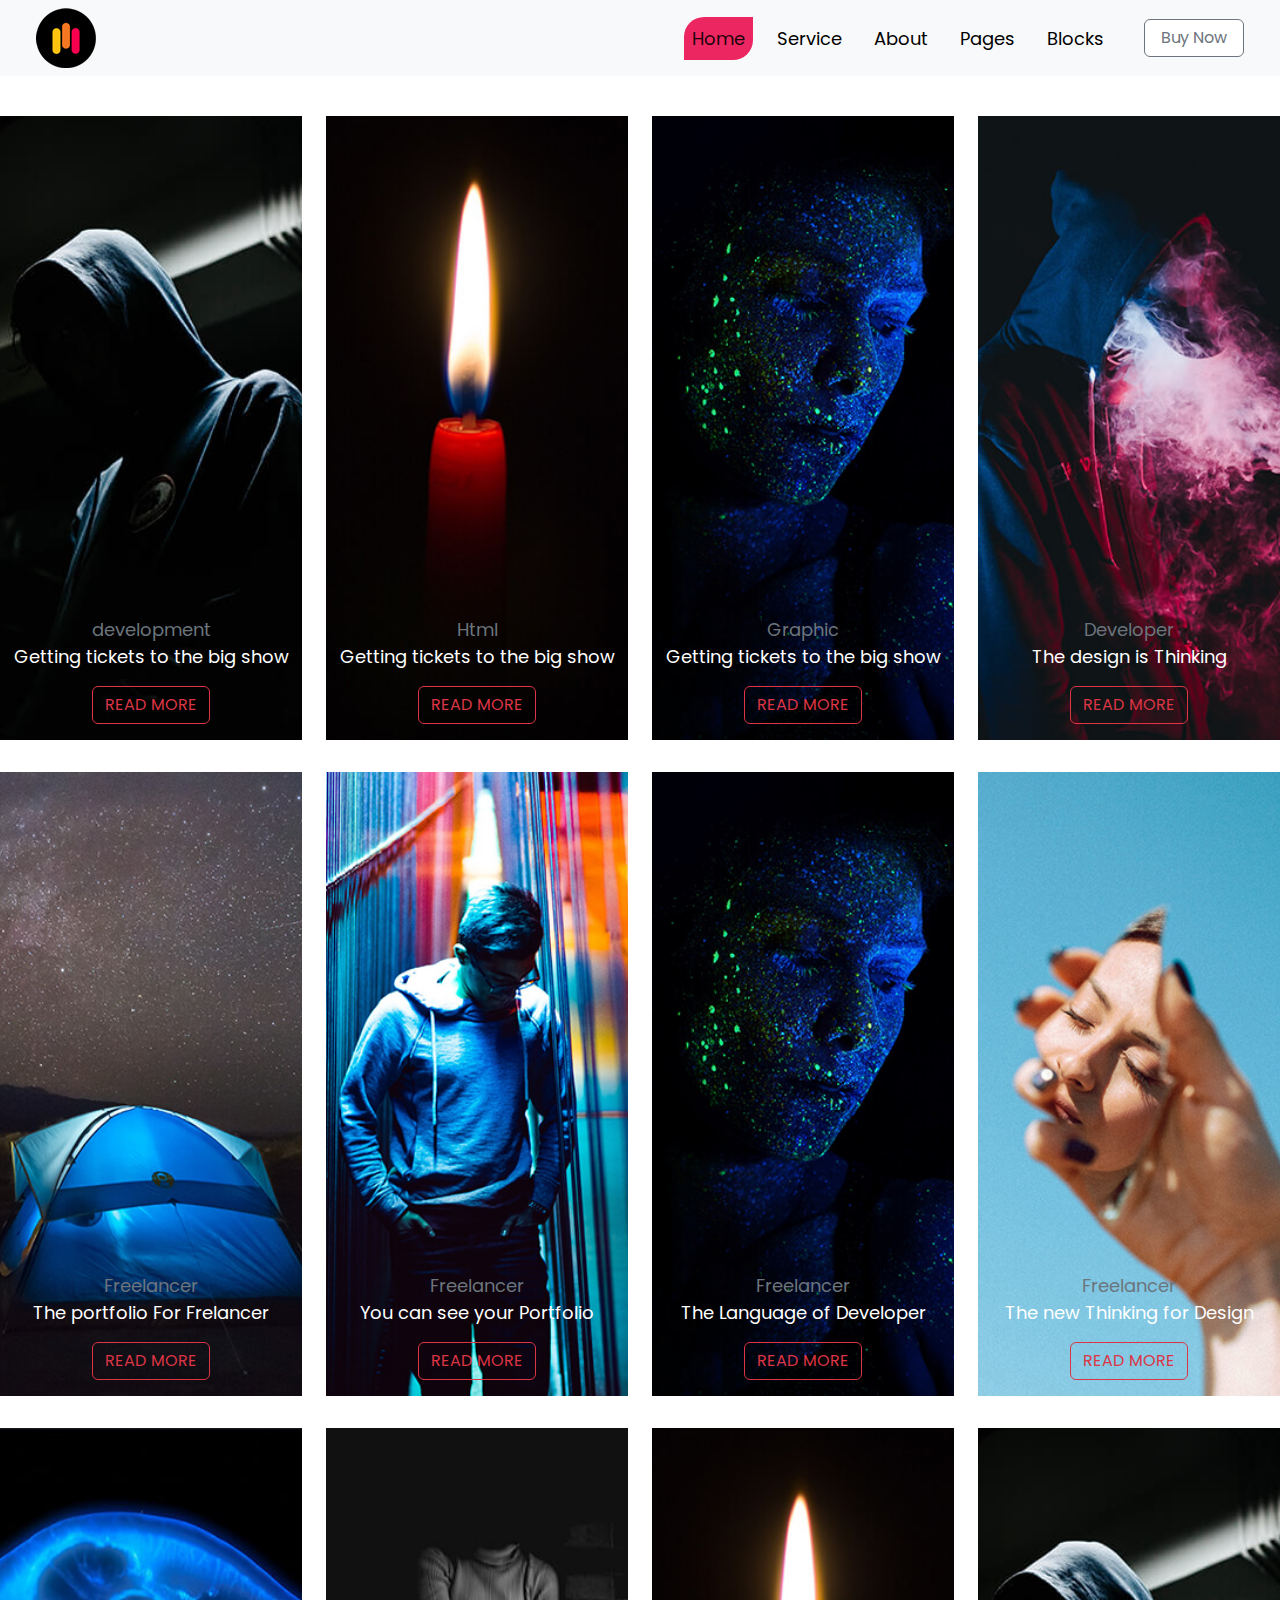
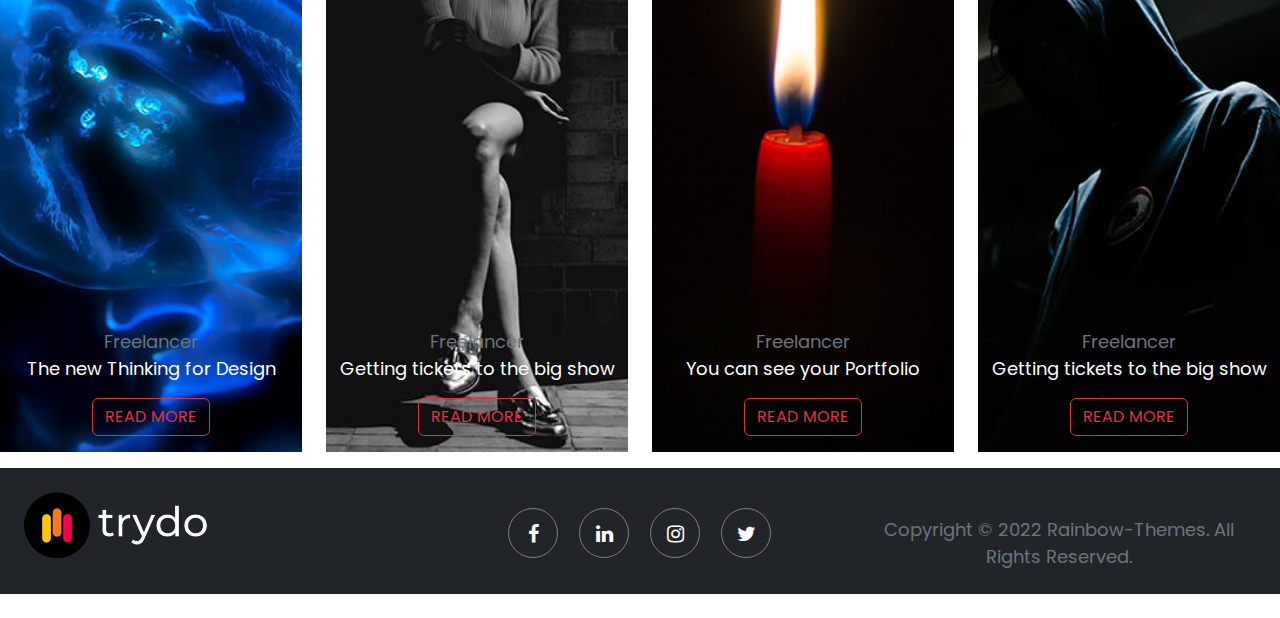
<file: index.html>
<!DOCTYPE html>
<html lang="en">

<head>
    <meta charset="UTF-8">
    <meta name="viewport" content="width=device-width, initial-scale=1.0">
    <title>Project 7</title>
    <link rel="stylesheet" href="./assets/font-awesome-4.7.0/font-awesome-4.7.0/css/font-awesome.min.css">
    <link rel="stylesheet" href="./assets/bootstrap-5.2.3-dist/bootstrap-5.2.3-dist/css/bootstrap.min.css">
    <link rel="stylesheet" href="./css/style.css">
</head>

<body>
    <section>
        <nav class="navbar navbar-expand-lg bg-light">
            <div class="container-fluid">
                <img src="./assets/images/logo-symbol-dark.png" class="ms-lg-4 rotate" alt="">
                <button class="navbar-toggler " type="button" data-bs-toggle="collapse"
                    data-bs-target="#navbarSupportedContent" aria-controls="navbarSupportedContent"
                    aria-expanded="false" aria-label="Toggle navigation">
                    <span class="navbar-toggler-icon"></span>
                </button>
                <div class="collapse navbar-collapse" id="navbarSupportedContent">
                    <ul class="navbar-nav ms-auto mb-2 mb-lg-0">
                        <li class="nav-item">
                            <a class="nav-link active mx-2 nav" aria-current="page" href="#">Home</a>
                        </li>
                        <li class="nav-item">
                            <a class="nav-link mx-2 nav" href="./html/service.html">Service</a>
                        </li>
                        <li class="nav-item">
                            <a class="nav-link mx-2 nav" href="./html/about.html">About</a>
                        </li>
                        <li class="nav-item">
                        <li class="nav-item ">
                            <a class="nav-link mx-2 nav" href="./html/page.html">Pages</a>
                        </li>
                        <li class="nav-item">
                            <a class="nav-link mx-2 nav" href="./html/block.html">Blocks</a>
                        </li>
                    </ul>
                    <button class="btn btn-outline-secondary px-3 mx-lg-4 red " type="submit">Buy Now</button>
                </div>
            </div>
        </nav>
    </section>
    <section class="my-4">
        <div class="row">
            <div class="col-12 col-lg-3 py-3">
                <div class="bg-parent">
                    <div class="text-white margintop text-center pb-3">
                        <div class="text-secondary">development</div>
                        <div> Getting tickets to the big show</div>
                    </div>
                    <div class="d-flex justify-content-center">
                        <a href="https://www.w3schools.com/whatis/" target="_blank" class="btn btn-outline-danger mb-3 botton">READ MORE</a>
                    </div>
                </div>
            </div>
            <div class="col-12 col-lg-3 py-3">
                <div class="bg-parent2">
                    <div class="text-white margintop text-center pb-3">
                        <div class="text-secondary">Html</div>
                        <div> Getting tickets to the big show</div>
                    </div>
                    <div class="d-flex justify-content-center">
                        <a href="https://www.w3schools.com/whatis/" target="_blank" class="btn btn-outline-danger mb-3 botton">READ MORE</a>
                    </div>
                </div>
            </div>
            <div class="col-12 col-lg-3 py-3">
                <div class="bg-parent3">
                    <div class="text-white margintop text-center pb-3">
                        <div class="text-secondary">Graphic</div>
                        <div> Getting tickets to the big show</div>
                    </div>
                    <div class="d-flex justify-content-center">
                        <a href="https://www.freelancer.in/" target="_blank" class="btn btn-outline-danger mb-3 botton">READ MORE</a>
                    </div>
                </div>
            </div>
            <div class="col-12 col-lg-3 py-3">
                <div class="bg-parent4">
                    <div class="text-white margintop text-center pb-3">
                        <div class="text-secondary">Developer</div>
                        <div> The design is Thinking</div>
                    </div>
                    <div class="d-flex justify-content-center">
                        <a href="https://www.w3schools.com/whatis/" target="_blank" class="btn btn-outline-danger mb-3 botton">READ MORE</a>
                    </div>
                </div>
            </div>
            <div class="col-12 col-lg-3 py-3">
                <div class="bg-parent5">
                    <div class="text-white margintop text-center pb-3">
                        <div class="text-secondary">Freelancer </div>
                        <div>The portfolio For Frelancer</div>
                    </div>
                    <div class="d-flex justify-content-center">
                        <a href="https://www.freelancer.in/" target="_blank" class="btn btn-outline-danger mb-3 botton">READ MORE</a>
                    </div>
                </div>
            </div>
            <div class="col-12 col-lg-3 py-3">
                <div class="bg-parent6">
                    <div class="text-white margintop text-center pb-3">
                        <div class="text-secondary">Freelancer</div>
                        <div> You can see your Portfolio</div>
                    </div>
                    <div class="d-flex justify-content-center">
                        <a href="https://www.freelancer.in/" target="_blank" class="btn btn-outline-danger mb-3 botton">READ MORE</a>
                    </div>
                </div>
            </div>
            <div class="col-12 col-lg-3 py-3">
                <div class="bg-parent7">
                    <div class="text-white margintop text-center pb-3">
                        <div class="text-secondary">Freelancer</div>
                        <div>The Language of Developer</div>
                    </div>
                    <div class="d-flex justify-content-center">
                        <a href="https://www.freelancer.in/" target="_blank" class="btn btn-outline-danger mb-3 botton">READ MORE</a>
                    </div>
                </div>
            </div>
            <div class="col-12 col-lg-3 py-3">
                <div class="bg-parent8">
                    <div class="text-white margintop text-center pb-3">
                        <div class="text-secondary">Freelancer</div>
                        <div>The new Thinking for Design</div>
                    </div>
                    <div class="d-flex justify-content-center">
                        <a href="https://www.freelancer.in/" target="_blank" class="btn btn-outline-danger mb-3 botton">READ MORE</a>
                    </div>
                </div>
            </div>
            <div class="col-12 col-lg-3 py-3">
                <div class="bg-parent9">
                    <div class="text-white margintop text-center pb-3">
                        <div class="text-secondary">Freelancer</div>
                        <div>The new Thinking for Design</div>
                    </div>
                    <div class="d-flex justify-content-center">
                        <a href="https://www.freelancer.in/" target="_blank" class="btn btn-outline-danger mb-3 botton">READ MORE</a>
                    </div>
                </div>
            </div>
            <div class="col-12 col-lg-3 py-3">
                <div class="bg-parent10">
                    <div class="text-white margintop text-center pb-3">
                        <div class="text-secondary">Freelancer</div>
                        <div>Getting tickets to the big show</div>
                    </div>
                    <div class="d-flex justify-content-center">
                        <a href="https://www.freelancer.in/" target="_blank" class="btn btn-outline-danger mb-3 botton">READ MORE</a>
                    </div>
                </div>
            </div>
            <div class="col-12 col-lg-3 py-3">
                <div class="bg-parent11">
                    <div class="text-white margintop text-center pb-3">
                        <div class="text-secondary">Freelancer</div>
                        <div>You can see your Portfolio</div>
                    </div>
                    <div class="d-flex justify-content-center">
                        <a href="https://www.freelancer.in/" target="_blank" class="btn btn-outline-danger mb-3 botton">READ MORE</a>
                    </div>
                </div>
            </div>
            <div class="col-12 col-lg-3 py-3">
                <div class="bg-parent12">
                    <div class="text-white margintop text-center pb-3">
                        <div class="text-secondary">Freelancer</div>
                        <div>Getting tickets to the big show</div>
                    </div>
                    <div class="d-flex justify-content-center">
                        <a href="https://www.freelancer.in/" target="_blank"class="btn btn-outline-danger mb-3 botton">READ MORE</a>
                    </div>
                </div>
            </div>
        </div>
        <div class="bg-dark ">
            <div class="row p-4">
                <div class="col-12 col-lg-4">
                    <div class="d-flex justify-content-center justify-content-lg-start">
                        <img src="./assets/images/logo.png" class="" alt="">
                    </div>
                </div>
                <div class="col-12 col-lg-4">
                    <div class="text-center mt-3">
                       <a href="https://www.facebook.com/" class="text-decoration-none" target="_blank">
                        <i class="fa fa-facebook text-white mx-2 circle fs-5" aria-hidden="true"></i>
                       </a>
                        <a href="https://in.linkedin.com/" class="text-decoration-none" target="_blank">
                            <i class="fa fa-linkedin text-white mx-2 circle circle1 fs-5" aria-hidden="true"></i>
                        </a>
                       <a href=" https://www.instagram.com/" class="text-decoration-none" target="_blank">
                        <i class="fa fa-instagram text-white mx-2 circle fs-5 circle2" aria-hidden="true"></i>
                       </a>
                       <a href="https://x.com/?lang=en-in" class="text-decoration-none" target="_blank">
                        <i class="fa fa-twitter text-white mx-2 circle fs-5 circle3" aria-hidden="true"></i>
                       </a>
                    </div>
                </div>
                <div class="col-12 col-lg-4 text-secondary text-center mt-4">Copyright © 2022 Rainbow-Themes. All Rights
                    Reserved.</div>
            </div>
        </div>
    </section>


    <script src="./assets/bootstrap-5.2.3-dist/bootstrap-5.2.3-dist/js/bootstrap.bundle.min.js"></script>

</body>

</html>
</file>
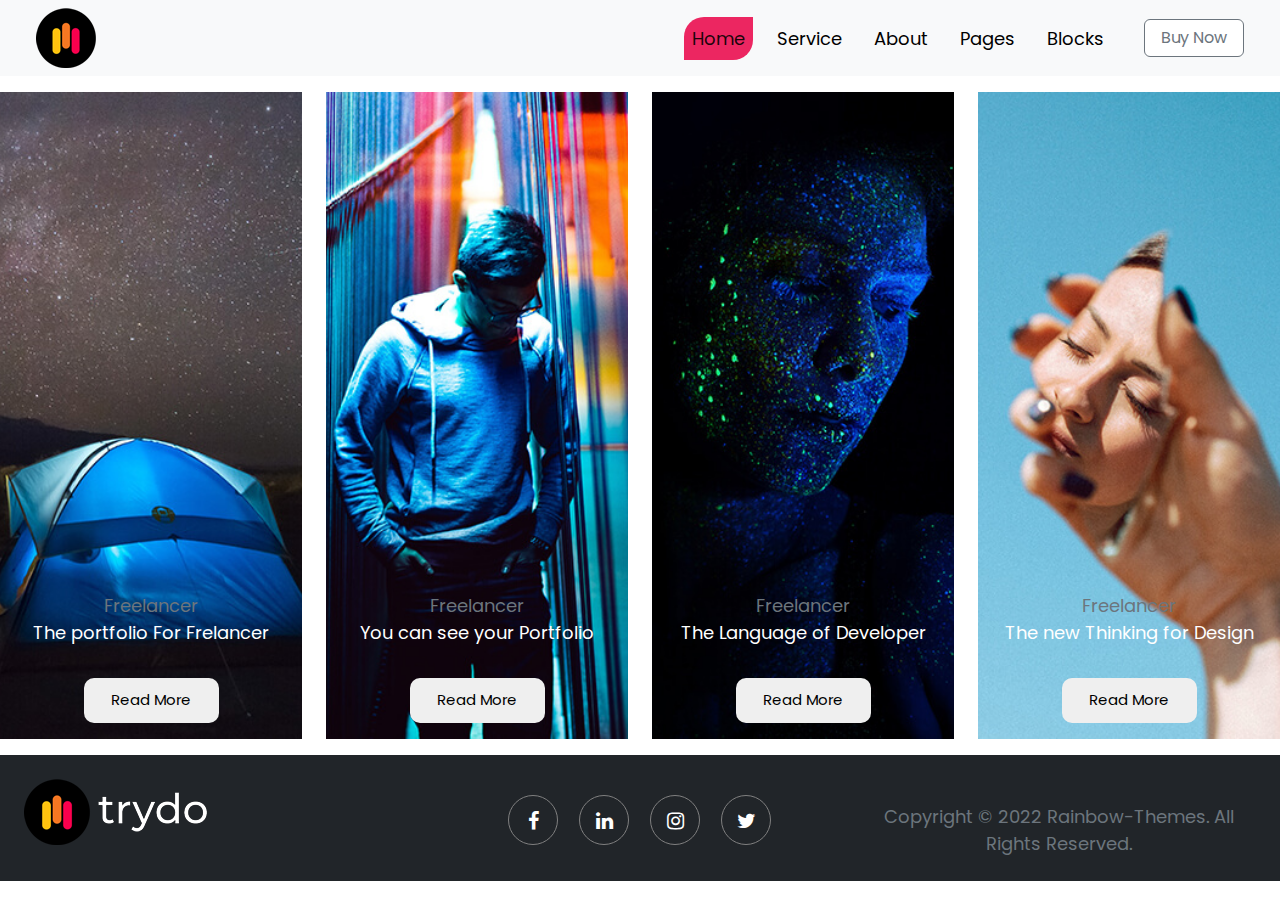
<file: html/about.html>
<!DOCTYPE html>
<html lang="en">

<head>
    <meta charset="UTF-8">
    <meta name="viewport" content="width=device-width, initial-scale=1.0">
    <title>service</title>
    <link rel="stylesheet" href="../assets/font-awesome-4.7.0/font-awesome-4.7.0/css/font-awesome.min.css">
    <link rel="stylesheet" href="../assets/bootstrap-5.2.3-dist/bootstrap-5.2.3-dist/css/bootstrap.min.css">
    <link rel="stylesheet" href="../css/style.css">
</head>

<body>
    <section></section>
    <nav class="navbar navbar-expand-lg bg-light">
        <div class="container-fluid">
            <img src="../assets/images/logo-symbol-dark.png" class="ms-lg-4 rotate" alt="">
            <button class="navbar-toggler " type="button" data-bs-toggle="collapse"
                data-bs-target="#navbarSupportedContent" aria-controls="navbarSupportedContent" aria-expanded="false"
                aria-label="Toggle navigation">
                <span class="navbar-toggler-icon"></span>
            </button>
            <div class="collapse navbar-collapse" id="navbarSupportedContent">
                <ul class="navbar-nav ms-auto mb-2 mb-lg-0">
                    <li class="nav-item">
                        <a class="nav-link active mx-2 nav" aria-current="page" href="../index.html">Home</a>
                    </li>
                    <li class="nav-item">
                        <a class="nav-link mx-2 nav" href="../html/service.html">Service</a>
                    </li>
                    <li class="nav-item">
                        <a class="nav-link mx-2 nav" href="#">About</a>
                    </li>
                    <li class="nav-item">
                    <li class="nav-item ">
                        <a class="nav-link mx-2 nav" href="../html/page.html">Pages</a>
                    </li>
                    <li class="nav-item">
                        <a class="nav-link mx-2 nav" href="../html/block.html">Blocks</a>
                    </li>
                </ul>
                <button class="btn btn-outline-secondary px-3 mx-lg-4 red " type="submit">Buy Now</button>
            </div>
        </div>
    </nav>
    </section>
    <section>
        <div class="row">
            <div class="col-12 col-lg-3 py-3">
                <div class="bg-parent5">
                    <div class="text-white margintop text-center pb-3">
                        <div class="text-secondary">Freelancer </div>
                        <div>The portfolio For Frelancer</div>
                    </div>
                    <div class="d-flex justify-content-center py-3">
                        <a href="https://www.geeksforgeeks.org/how-to-become-a-software-developer/" target="_blank"> <button class="botton1"> Read More</button></a>
                     </div>
                </div>
            </div>
            <div class="col-12 col-lg-3 py-3">
                <div class="bg-parent6">
                    <div class="text-white margintop text-center pb-3">
                        <div class="text-secondary">Freelancer</div>
                        <div> You can see your Portfolio</div>
                    </div>
                    <div class="d-flex justify-content-center py-3">
                        <a href="https://www.geeksforgeeks.org/how-to-become-a-software-developer/" target="_blank"> <button class="botton1"> Read More</button></a>
                     </div>
                </div>
            </div>
            <div class="col-12 col-lg-3 py-3">
                <div class="bg-parent7">
                    <div class="text-white margintop text-center pb-3">
                        <div class="text-secondary">Freelancer</div>
                        <div>The Language of Developer</div>
                    </div>
                    <div class="d-flex justify-content-center py-3">
                        <a href="https://www.geeksforgeeks.org/how-to-become-a-software-developer/" target="_blank"> <button class="botton1"> Read More</button></a>
                     </div>
                </div>
            </div>
            <div class="col-12 col-lg-3 py-3">
                <div class="bg-parent8">
                    <div class="text-white margintop text-center pb-3">
                        <div class="text-secondary">Freelancer</div>
                        <div>The new Thinking for Design</div>
                    </div>
                    <div class="d-flex justify-content-center py-3">
                        <a href="https://www.geeksforgeeks.org/how-to-become-a-software-developer/" target="_blank"> <button class="botton1"> Read More</button></a>
                     </div>
                </div>
            </div>
        </div>
        <div class="bg-dark ">
            <div class="row p-4">
                <div class="col-12 col-lg-4">
                    <div class="d-flex justify-content-center justify-content-lg-start">
                        <img src="../assets/images/logo.png" class="" alt="">
                    </div>
                </div>
                <div class="col-12 col-lg-4">
                    <div class="text-center mt-3">
                        <a href="https://www.facebook.com/" class="text-decoration-none" target="_blank">
                            <i class="fa fa-facebook text-white mx-2 circle fs-5" aria-hidden="true"></i>
                        </a>
                        <a href="https://in.linkedin.com/" class="text-decoration-none" target="_blank">
                            <i class="fa fa-linkedin text-white mx-2 circle circle1 fs-5" aria-hidden="true"></i>
                        </a>
                        <a href=" https://www.instagram.com/" class="text-decoration-none" target="_blank">
                            <i class="fa fa-instagram text-white mx-2 circle fs-5 circle2" aria-hidden="true"></i>
                        </a>
                        <a href="https://x.com/?lang=en-in" class="text-decoration-none" target="_blank">
                            <i class="fa fa-twitter text-white mx-2 circle fs-5 circle3" aria-hidden="true"></i>
                        </a>
                    </div>
                </div>
                <div class="col-12 col-lg-4 text-secondary text-center mt-4">Copyright © 2022 Rainbow-Themes. All Rights
                    Reserved.</div>
            </div>
        </div>
    </section>
    <script src="../assets/bootstrap-5.2.3-dist/bootstrap-5.2.3-dist/js/bootstrap.bundle.min.js"></script>


</body>

</html>
</file>
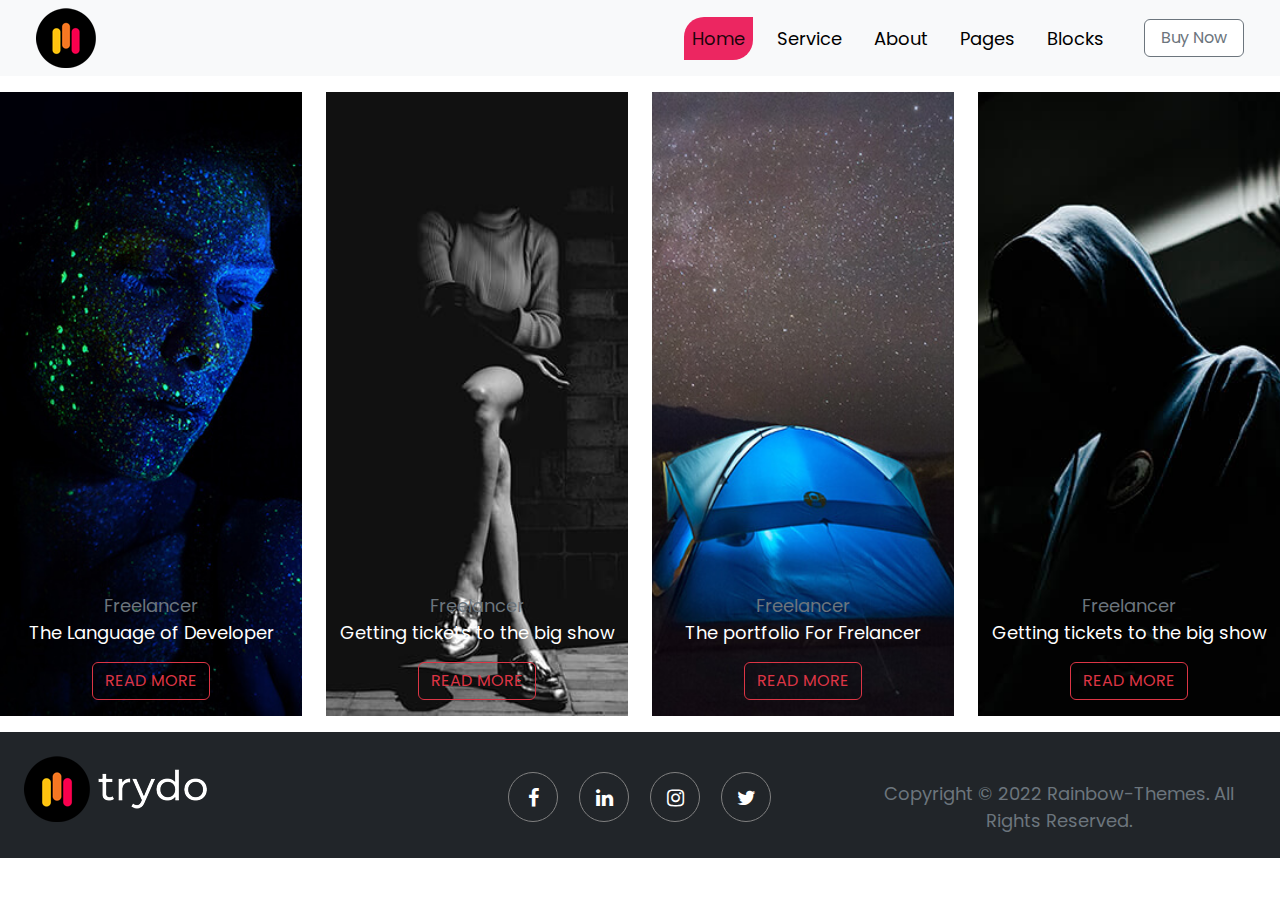
<file: html/block.html>
<!DOCTYPE html>
<html lang="en">

<head>
    <meta charset="UTF-8">
    <meta name="viewport" content="width=device-width, initial-scale=1.0">
    <title>service</title>
    <link rel="stylesheet" href="../assets/font-awesome-4.7.0/font-awesome-4.7.0/css/font-awesome.min.css">
    <link rel="stylesheet" href="../assets/bootstrap-5.2.3-dist/bootstrap-5.2.3-dist/css/bootstrap.min.css">
    <link rel="stylesheet" href="../css/style.css">
</head>

<body>
    <section>
        <nav class="navbar navbar-expand-lg bg-light">
            <div class="container-fluid">
                <img src="../assets/images/logo-symbol-dark.png" class="ms-lg-4 rotate" alt="">
                <button class="navbar-toggler " type="button" data-bs-toggle="collapse"
                    data-bs-target="#navbarSupportedContent" aria-controls="navbarSupportedContent"
                    aria-expanded="false" aria-label="Toggle navigation">
                    <span class="navbar-toggler-icon"></span>
                </button>
                <div class="collapse navbar-collapse" id="navbarSupportedContent">
                    <ul class="navbar-nav ms-auto mb-2 mb-lg-0">
                        <li class="nav-item">
                            <a class="nav-link active mx-2 nav" aria-current="page" href="../index.html">Home</a>
                        </li>
                        <li class="nav-item">
                            <a class="nav-link mx-2 nav" href="../html/service.html">Service</a>
                        </li>
                        <li class="nav-item">
                            <a class="nav-link mx-2 nav" href="../html/about.html">About</a>
                        </li>
                        <li class="nav-item">
                        <li class="nav-item ">
                            <a class="nav-link mx-2 nav" href="../html/page.html">Pages</a>
                        </li>
                        <li class="nav-item">
                            <a class="nav-link mx-2 nav" href="#">Blocks</a>
                        </li>
                    </ul>
                    <button class="btn btn-outline-secondary px-3 mx-lg-4 red " type="submit">Buy Now</button>
                </div>
            </div>
        </nav>
    </section>
    <section>
        <div class="row">
            <div class="col-12 col-lg-3 py-3">
                <div class="bg-parent7">
                    <div class="text-white margintop text-center pb-3">
                        <div class="text-secondary">Freelancer</div>
                        <div>The Language of Developer</div>
                    </div>
                    <div class="d-flex justify-content-center">
                        <a href="https://www.freelancer.in/" target="_blank"
                            class="btn btn-outline-danger mb-3 botton">READ MORE</a>
                    </div>
                </div>
            </div>
            <div class="col-12 col-lg-3 py-3">
                <div class="bg-parent10">
                    <div class="text-white margintop text-center pb-3">
                        <div class="text-secondary">Freelancer</div>
                        <div>Getting tickets to the big show</div>
                    </div>
                    <div class="d-flex justify-content-center">
                        <a href="https://www.freelancer.in/" target="_blank"
                            class="btn btn-outline-danger mb-3 botton">READ MORE</a>
                    </div>
                </div>
            </div>
            <div class="col-12 col-lg-3 py-3">
                <div class="bg-parent5">
                    <div class="text-white margintop text-center pb-3">
                        <div class="text-secondary">Freelancer </div>
                        <div>The portfolio For Frelancer</div>
                    </div>
                    <div class="d-flex justify-content-center">
                        <a href="https://www.freelancer.in/" target="_blank"
                            class="btn btn-outline-danger mb-3 botton">READ MORE</a>
                    </div>
                </div>
            </div>
            <div class="col-12 col-lg-3 py-3">
                <div class="bg-parent12">
                    <div class="text-white margintop text-center pb-3">
                        <div class="text-secondary">Freelancer</div>
                        <div>Getting tickets to the big show</div>
                    </div>
                    <div class="d-flex justify-content-center">
                        <a href="https://www.freelancer.in/" target="_blank"
                            class="btn btn-outline-danger mb-3 botton">READ MORE</a>
                    </div>
                </div>
            </div>
            <div class="bg-dark ">
                <div class="row p-4">
                    <div class="col-12 col-lg-4">
                        <div class="d-flex justify-content-center justify-content-lg-start">
                            <img src="../assets/images/logo.png" class="" alt="">
                        </div>
                    </div>
                    <div class="col-12 col-lg-4">
                        <div class="text-center mt-3">
                            <a href="https://www.facebook.com/" class="text-decoration-none" target="_blank">
                                <i class="fa fa-facebook text-white mx-2 circle fs-5" aria-hidden="true"></i>
                            </a>
                            <a href="https://in.linkedin.com/" class="text-decoration-none" target="_blank">
                                <i class="fa fa-linkedin text-white mx-2 circle circle1 fs-5" aria-hidden="true"></i>
                            </a>
                            <a href=" https://www.instagram.com/" class="text-decoration-none" target="_blank">
                                <i class="fa fa-instagram text-white mx-2 circle fs-5 circle2" aria-hidden="true"></i>
                            </a>
                            <a href="https://x.com/?lang=en-in" class="text-decoration-none" target="_blank">
                                <i class="fa fa-twitter text-white mx-2 circle fs-5 circle3" aria-hidden="true"></i>
                            </a>
                        </div>
                    </div>
                    <div class="col-12 col-lg-4 text-secondary text-center mt-4">Copyright © 2022 Rainbow-Themes. All
                        Rights
                        Reserved.</div>
                </div>
            </div>
    </section>
    <script src="../assets/bootstrap-5.2.3-dist/bootstrap-5.2.3-dist/js/bootstrap.bundle.min.js"></script>


</body>

</html>
</file>
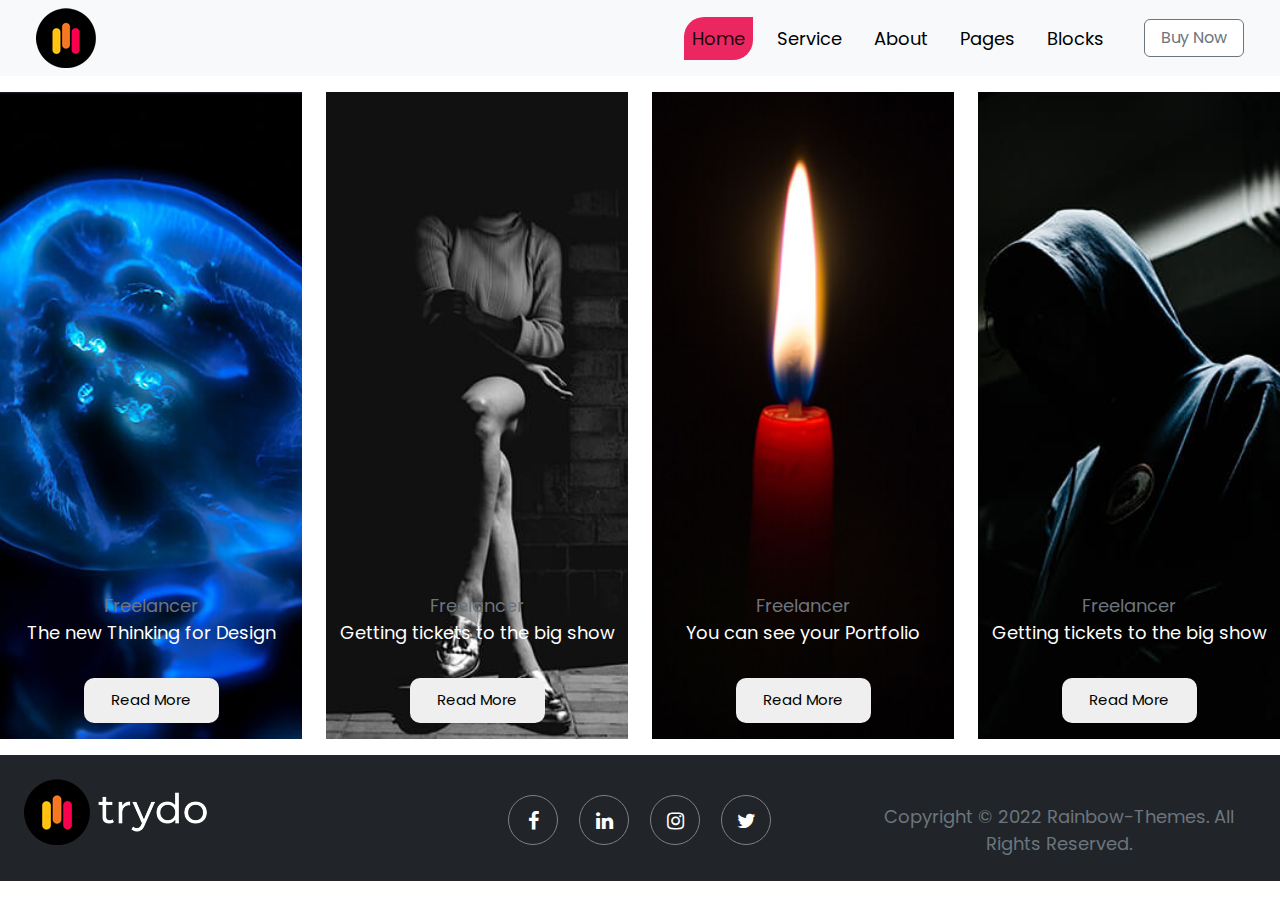
<file: html/page.html>
<!DOCTYPE html>
<html lang="en">

<head>
    <meta charset="UTF-8">
    <meta name="viewport" content="width=device-width, initial-scale=1.0">
    <title>service</title>
    <link rel="stylesheet" href="../assets/font-awesome-4.7.0/font-awesome-4.7.0/css/font-awesome.min.css">
    <link rel="stylesheet" href="../assets/bootstrap-5.2.3-dist/bootstrap-5.2.3-dist/css/bootstrap.min.css">
    <link rel="stylesheet" href="../css/style.css">
</head>

<body>
    <section></section>
    <nav class="navbar navbar-expand-lg bg-light">
        <div class="container-fluid">
            <img src="../assets/images/logo-symbol-dark.png" class="ms-lg-4 rotate" alt="">
            <button class="navbar-toggler " type="button" data-bs-toggle="collapse"
                data-bs-target="#navbarSupportedContent" aria-controls="navbarSupportedContent" aria-expanded="false"
                aria-label="Toggle navigation">
                <span class="navbar-toggler-icon"></span>
            </button>
            <div class="collapse navbar-collapse" id="navbarSupportedContent">
                <ul class="navbar-nav ms-auto mb-2 mb-lg-0">
                    <li class="nav-item">
                        <a class="nav-link active mx-2 nav" aria-current="page" href="../index.html">Home</a>
                    </li>
                    <li class="nav-item">
                        <a class="nav-link mx-2 nav" href="../html/service.html">Service</a>
                    </li>
                    <li class="nav-item">
                        <a class="nav-link mx-2 nav" href="../html/about.html">About</a>
                    </li>
                    <li class="nav-item">
                    <li class="nav-item ">
                        <a class="nav-link mx-2 nav" href="#">Pages</a>
                    </li>
                    <li class="nav-item">
                        <a class="nav-link mx-2 nav" href="../html/block.html">Blocks</a>
                    </li>
                </ul>
                <button class="btn btn-outline-secondary px-3 mx-lg-4 red " type="submit">Buy Now</button>
            </div>
        </div>
    </nav>
    </section>
    <section>
        <div class="row">
            <div class="col-12 col-lg-3 py-3">
                <div class="bg-parent9">
                    <div class="text-white margintop text-center pb-3">
                        <div class="text-secondary">Freelancer</div>
                        <div>The new Thinking for Design</div>
                    </div>
                    <div class="d-flex justify-content-center py-3">
                        <a href="https://www.geeksforgeeks.org/how-to-become-a-software-developer/" target="_blank"> <button class="botton1"> Read More</button></a>
                     </div>
                </div>
            </div>
            <div class="col-12 col-lg-3 py-3">
                <div class="bg-parent10">
                    <div class="text-white margintop text-center pb-3">
                        <div class="text-secondary">Freelancer</div>
                        <div>Getting tickets to the big show</div>
                    </div>
                    <div class="d-flex justify-content-center py-3">
                        <a href="https://www.geeksforgeeks.org/how-to-become-a-software-developer/" target="_blank"> <button class="botton1"> Read More</button></a>
                     </div>
                </div>
            </div>
            <div class="col-12 col-lg-3 py-3">
                <div class="bg-parent11">
                    <div class="text-white margintop text-center pb-3">
                        <div class="text-secondary">Freelancer</div>
                        <div>You can see your Portfolio</div>
                    </div>
                    <div class="d-flex justify-content-center py-3">
                        <a href="https://www.geeksforgeeks.org/how-to-become-a-software-developer/" target="_blank"> <button class="botton1"> Read More</button></a>
                     </div>
                </div>
            </div>
            <div class="col-12 col-lg-3 py-3">
                <div class="bg-parent12">
                    <div class="text-white margintop text-center pb-3">
                        <div class="text-secondary">Freelancer</div>
                        <div>Getting tickets to the big show</div>
                    </div>
                    <div class="d-flex justify-content-center py-3">
                        <a href="https://www.geeksforgeeks.org/how-to-become-a-software-developer/" target="_blank"> <button class="botton1"> Read More</button></a>
                     </div>
                </div>
            </div>
        </div>
        <div class="bg-dark ">
            <div class="row p-4">
                <div class="col-12 col-lg-4">
                    <div class="d-flex justify-content-center justify-content-lg-start">
                        <img src="../assets/images/logo.png" class="" alt="">
                    </div>
                </div>
                <div class="col-12 col-lg-4">
                    <div class="text-center mt-3">
                        <a href="https://www.facebook.com/" class="text-decoration-none" target="_blank">
                            <i class="fa fa-facebook text-white mx-2 circle fs-5" aria-hidden="true"></i>
                        </a>
                        <a href="https://in.linkedin.com/" class="text-decoration-none" target="_blank">
                            <i class="fa fa-linkedin text-white mx-2 circle circle1 fs-5" aria-hidden="true"></i>
                        </a>
                        <a href=" https://www.instagram.com/" class="text-decoration-none" target="_blank">
                            <i class="fa fa-instagram text-white mx-2 circle fs-5 circle2" aria-hidden="true"></i>
                        </a>
                        <a href="https://x.com/?lang=en-in" class="text-decoration-none" target="_blank">
                            <i class="fa fa-twitter text-white mx-2 circle fs-5 circle3" aria-hidden="true"></i>
                        </a>
                    </div>
                </div>
                <div class="col-12 col-lg-4 text-secondary text-center mt-4">Copyright © 2022 Rainbow-Themes. All Rights
                    Reserved.</div>
            </div>
        </div>
    </section>
    <script src="../assets/bootstrap-5.2.3-dist/bootstrap-5.2.3-dist/js/bootstrap.bundle.min.js"></script>


</body>

</html>
</file>
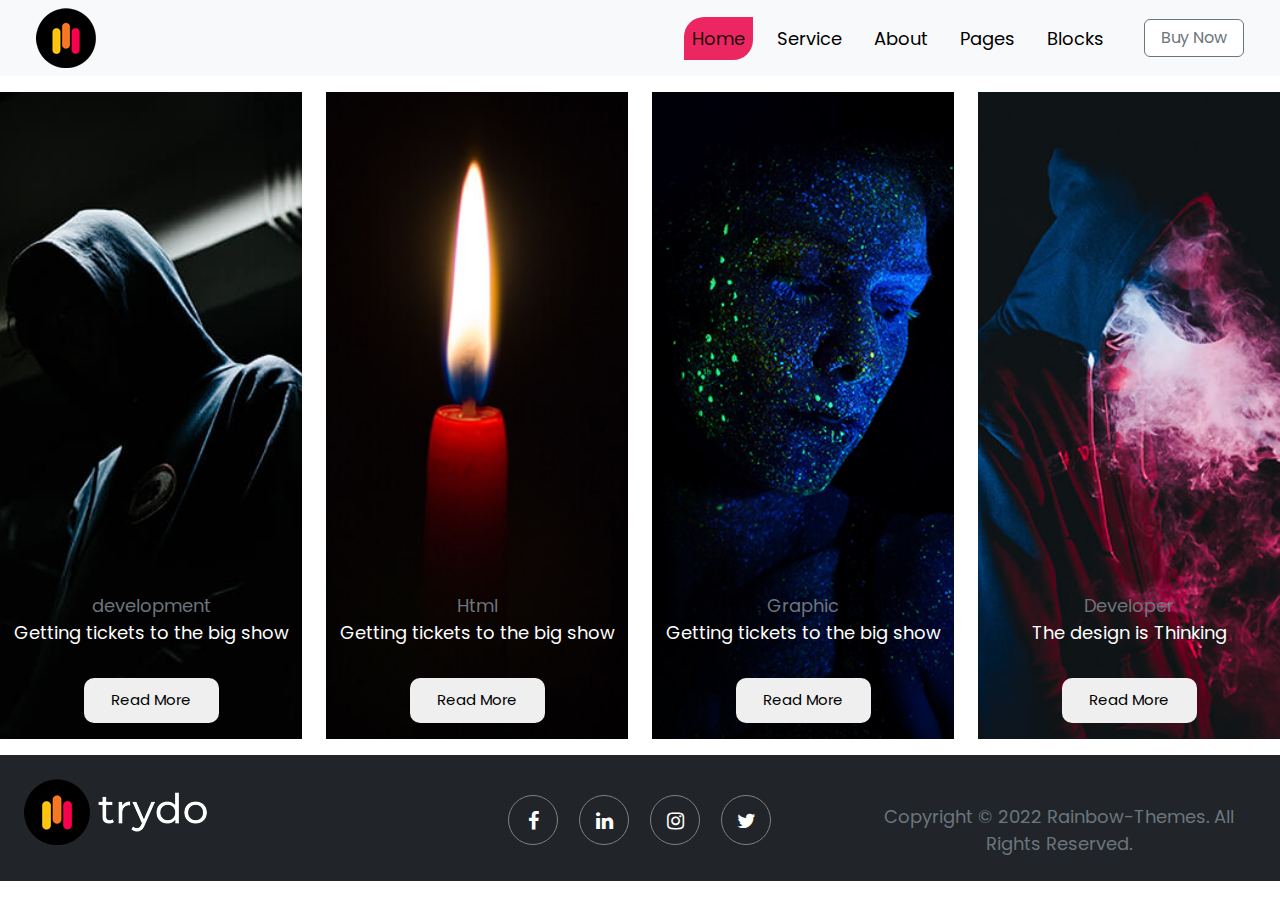
<file: html/service.html>
<!DOCTYPE html>
<html lang="en">

<head>
    <meta charset="UTF-8">
    <meta name="viewport" content="width=device-width, initial-scale=1.0">
    <title>service</title>
    <link rel="stylesheet" href="../assets/font-awesome-4.7.0/font-awesome-4.7.0/css/font-awesome.min.css">
    <link rel="stylesheet" href="../assets/bootstrap-5.2.3-dist/bootstrap-5.2.3-dist/css/bootstrap.min.css">
    <link rel="stylesheet" href="../css/style.css">
</head>

<body>
    <section></section>
    <nav class="navbar navbar-expand-lg bg-light">
        <div class="container-fluid">
            <img src="../assets/images/logo-symbol-dark.png" class="ms-lg-4 rotate" alt="">
            <button class="navbar-toggler " type="button" data-bs-toggle="collapse"
                data-bs-target="#navbarSupportedContent" aria-controls="navbarSupportedContent" aria-expanded="false"
                aria-label="Toggle navigation">
                <span class="navbar-toggler-icon"></span>
            </button>
            <div class="collapse navbar-collapse" id="navbarSupportedContent">
                <ul class="navbar-nav ms-auto mb-2 mb-lg-0">
                    <li class="nav-item">
                        <a class="nav-link active mx-2 nav" aria-current="page" href="../index.html">Home</a>
                    </li>
                    <li class="nav-item">
                        <a class="nav-link mx-2 nav" href="#">Service</a>
                    </li>
                    <li class="nav-item">
                        <a class="nav-link mx-2 nav" href="../html/about.html">About</a>
                    </li>
                    <li class="nav-item">
                    <li class="nav-item ">
                        <a class="nav-link mx-2 nav" href="../html/page.html">Pages</a>
                    </li>
                    <li class="nav-item">
                        <a class="nav-link mx-2 nav" href="../html/block.html">Blocks</a>
                    </li>
                </ul>
                <button class="btn btn-outline-secondary px-3 mx-lg-4 red " type="submit">Buy Now</button>
            </div>
        </div>
    </nav>
    </section>
    <section>
        <div class="row">
            <div class="col-12 col-lg-3 py-3">
                <div class="bg-parent">
                    <div class="text-white margintop text-center pb-3">
                        <div class="text-secondary">development</div>
                        <div> Getting tickets to the big show</div>
                    </div>
                    <div class="d-flex justify-content-center py-3">
                        <a href="https://www.geeksforgeeks.org/how-to-become-a-software-developer/" target="_blank"> <button class="botton1"> Read More</button></a>
                     </div>
                </div>
            </div>
            <div class="col-12 col-lg-3 py-3">
                <div class="bg-parent2">
                    <div class="text-white margintop text-center pb-3">
                        <div class="text-secondary">Html</div>
                        <div> Getting tickets to the big show</div>
                    </div>
                    <div class="d-flex justify-content-center py-3">
                        <a href="https://www.geeksforgeeks.org/how-to-become-a-software-developer/" target="_blank"> <button class="botton1"> Read More</button></a>
                     </div>
                </div>
            </div>
            <div class="col-12 col-lg-3 py-3">
                <div class="bg-parent3">
                    <div class="text-white margintop text-center pb-3">
                        <div class="text-secondary">Graphic</div>
                        <div> Getting tickets to the big show</div>
                    </div>
                    <div class="d-flex justify-content-center py-3">
                        <a href="https://www.geeksforgeeks.org/how-to-become-a-software-developer/" target="_blank"> <button class="botton1"> Read More</button></a>
                     </div>
                </div>
            </div>
            <div class="col-12 col-lg-3 py-3">
                <div class="bg-parent4">
                    <div class="text-white margintop text-center pb-3">
                        <div class="text-secondary">Developer</div>
                        <div> The design is Thinking</div>
                    </div>
                    <div class="d-flex justify-content-center py-3">
                        <a href="https://www.geeksforgeeks.org/how-to-become-a-software-developer/" target="_blank"> <button class="botton1"> Read More</button></a>
                     </div>
                </div>
            </div>
            <div class="bg-dark ">
                <div class="row p-4">
                    <div class="col-12 col-lg-4">
                        <div class="d-flex justify-content-center justify-content-lg-start">
                            <img src="../assets/images/logo.png" class="" alt="">
                        </div>
                    </div>
                    <div class="col-12 col-lg-4">
                        <div class="text-center mt-3">
                            <a href="https://www.facebook.com/" class="text-decoration-none" target="_blank">
                                <i class="fa fa-facebook text-white mx-2 circle fs-5" aria-hidden="true"></i>
                            </a>
                            <a href="https://in.linkedin.com/" class="text-decoration-none" target="_blank">
                                <i class="fa fa-linkedin text-white mx-2 circle circle1 fs-5" aria-hidden="true"></i>
                            </a>
                            <a href=" https://www.instagram.com/" class="text-decoration-none" target="_blank">
                                <i class="fa fa-instagram text-white mx-2 circle fs-5 circle2" aria-hidden="true"></i>
                            </a>
                            <a href="https://x.com/?lang=en-in" class="text-decoration-none" target="_blank">
                                <i class="fa fa-twitter text-white mx-2 circle fs-5 circle3" aria-hidden="true"></i>
                            </a>
                        </div>
                    </div>
                    <div class="col-12 col-lg-4 text-secondary text-center mt-4">Copyright © 2022 Rainbow-Themes. All
                        Rights
                        Reserved.</div>
                </div>
            </div>
    </section>
    <script src="../assets/bootstrap-5.2.3-dist/bootstrap-5.2.3-dist/js/bootstrap.bundle.min.js"></script>


</body>

</html>
</file>
<file: css/style.css>
@font-face {
    font-family: "poppins";
    src: url("../assets/Poppins/Poppins-Regular.ttf");
}

body {
    font-size: 18px;
    font-family: "poppins";
}

.red {
    background: linear-gradient(to right, rgb(250, 3, 85) 50%, white 50%);
    background-size: 200% 100%;
    background-position: right;
    transition: all 1s ease;

}

.red:hover {
    color: white;
    background-position: left;
    border: none;
}

.bg-parent {
    background: url("../assets/images/portfolio-1.jpg") no-repeat;
    background-position: center;
    background-size: cover;
}

.bg-parent2 {
    background: url("../assets/images/porfolio\ 2.jpg") no-repeat;
    background-position: center;
    background-size: cover;
}

.bg-parent3 {
    background: url("../assets/images/portfolio\ 3.jpg") no-repeat;
    background-position: center;
    background-size: cover;
}

.bg-parent4 {
    background: url("../assets/images/portfolio-4.jpg") no-repeat;
    background-position: center;
    background-size: cover;
}

.bg-parent5 {
    background: url("../assets/images/portfolio-5.jpg") no-repeat;
    background-position: center;
    background-size: cover;
}

.bg-parent6 {
    background: url("../assets/images/portfolio-6.jpg") no-repeat;
    background-position: center;
    background-size: cover;
}

.bg-parent7 {
    background: url("../assets/images/portfolio\ 3.jpg") no-repeat;
    background-position: center;
    background-size: cover;
}

.bg-parent8 {
    background: url("../assets/images/portfolio-1\ \(1\).jpg") no-repeat;
    background-position: center;
    background-size: cover;
}

.bg-parent9 {
    background: url("../assets/images/porfolio\ 7.jpg") no-repeat;
    background-position: center;
    background-size: cover;
}

.bg-parent10 {
    background: url("../assets/images/portoflio\ 8.jpg") no-repeat;
    background-position: center;
    background-size: cover;
}

.bg-parent11 {
    background: url("../assets/images/porfolio\ 2.jpg") no-repeat;
    background-position: center;
    background-size: cover;
}

.bg-parent12 {
    background: url("../assets/images/portfolio-1.jpg") no-repeat;
    background-position: center;
    background-size: cover;
}

.margintop {
    padding-top: 500px;
}

.circle {
    width: 50px;
    height: 50px;
    border: 1px solid gray;
    border-radius: 50%;
    padding-top: 15px;

}

.circle:hover {
    background-color: blue;
    transition: all 1s;
    border: none;
}

.circle1:hover {
    background-color: yellow;
    transition: all 1s;
    border: none;
    color: black !important;
}

.circle2:hover {
    background-color: rgb(236, 38, 97);
    transition: all 1s;
    border: none;
}

.circle3:hover {
    background-color: rgb(39, 154, 200);
    transition: all 1s;
    border: none;
    color: black !important;
}

/* .botton {
    background: linear-gradient(to right, #0edc8d 50%, rgb(236, 38, 97));
    background-size: 200% 100%;
    background-position: right;
    color: black;
    transition: all 1s ease;
    border: none;
}

.botton:hover {
    background-position: left;
    color: white;
} */

.rotate {
    transition: transform 0.8s;
}

.rotate:hover {
    transform: rotate(360deg);
}

.active,
.nav:hover:hover {
    background-color: rgb(236, 38, 97);
    color: white;
}

.nav {
    border: none;
    outline: none;
    border-radius: 20px 0 20px 0;
    cursor: pointer;
    font-size: 18px;
    color: black;
}

.botton1 {
    width: 9em;
    height: 3em;
    border-radius: 10px;
    font-size: 15px;
    font-family: inherit;
    border: none;
    position: relative;
    overflow: hidden;
    z-index: 1; 
}

.botton1::before {
    content: '';
    width: 0;
    height: 3em;
    border-radius: 10px;
    position: absolute;
    top: 0;
    left: 0;
    background-image: linear-gradient(to right, #0fd850 0%, #f9f047 100%);
    transition: .5s ease;
    display: block;
    z-index: -1;
}

.botton1:hover::before {
    width: 9em;
}
</file>
